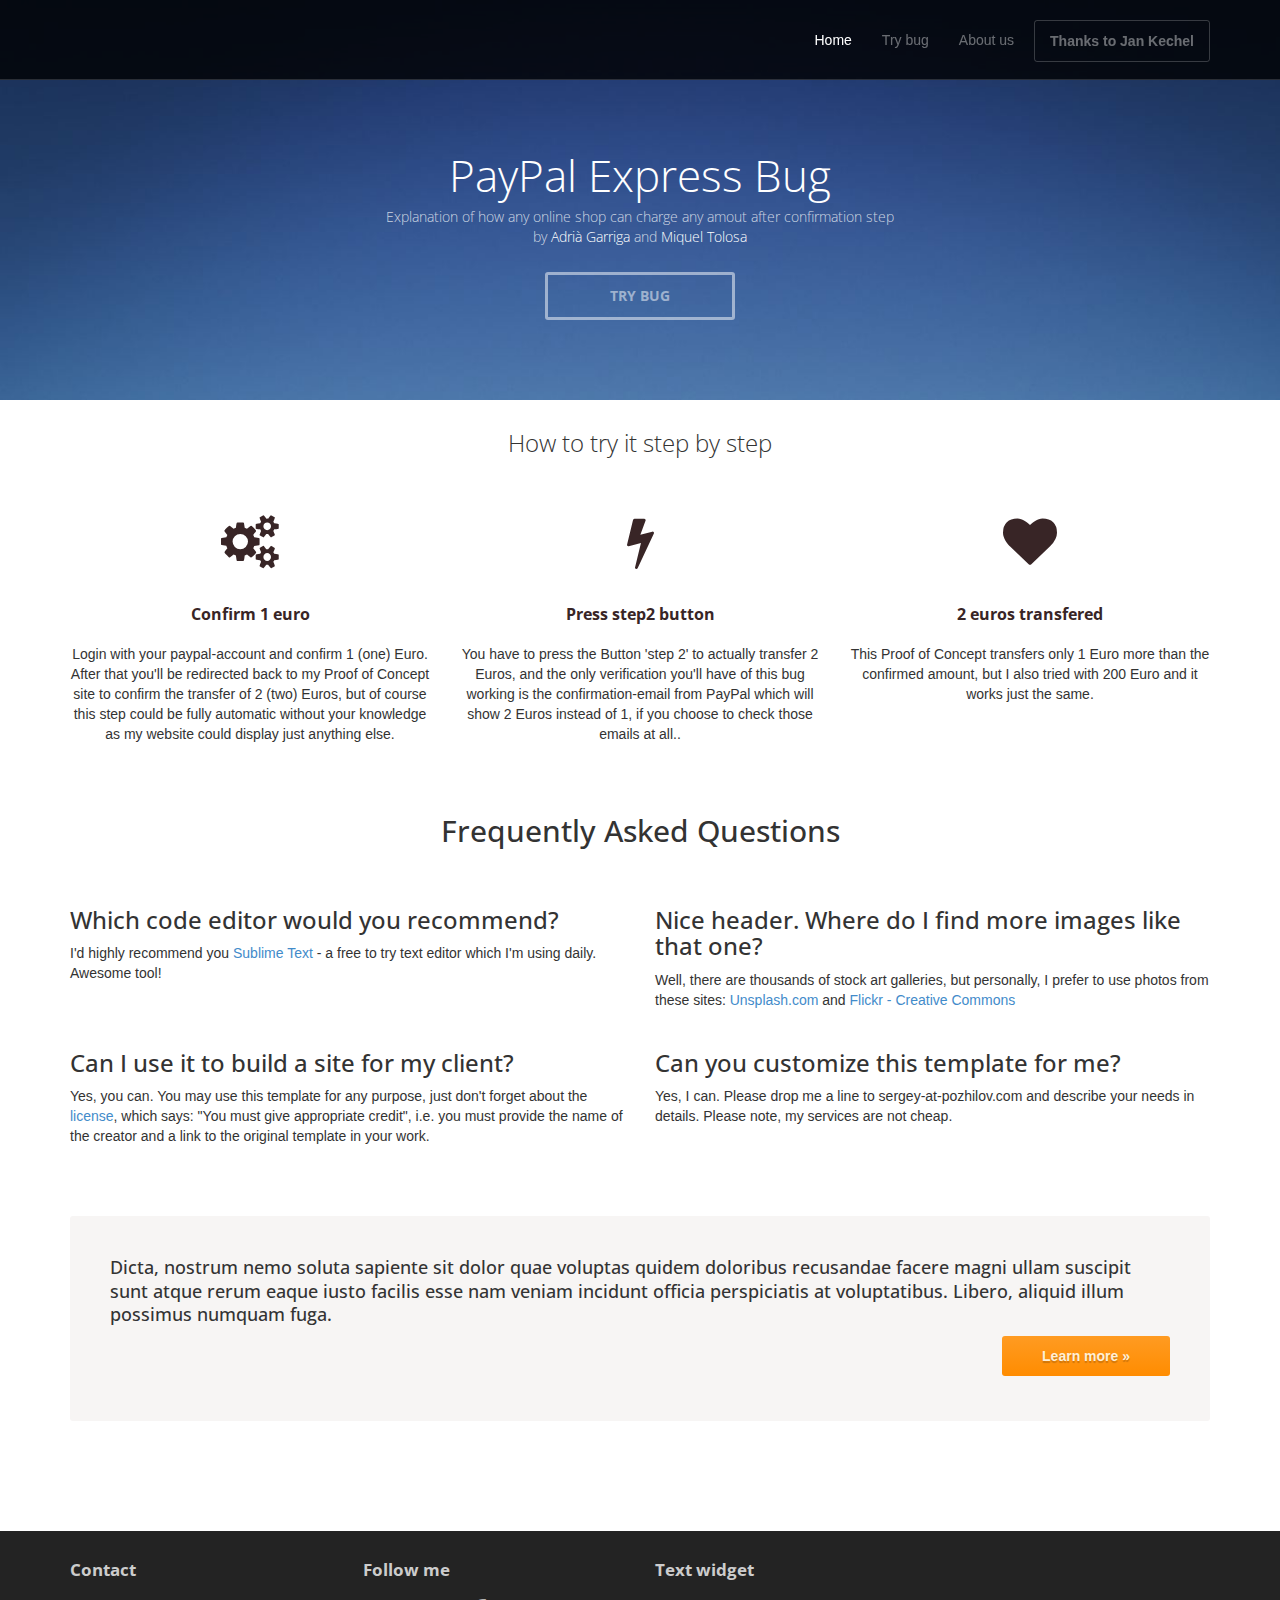
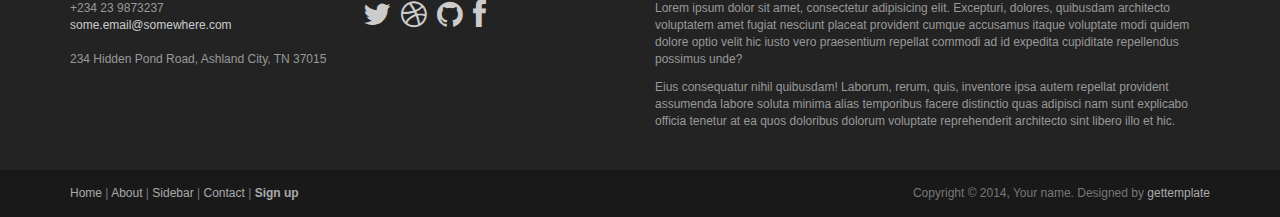
<file: index.html>
<!DOCTYPE html>
<html lang="en">
<head>
	<meta charset="utf-8">
	<meta name="viewport"    content="width=device-width, initial-scale=1.0">
	<meta name="description" content="">
	<meta name="author"      content="Sergey Pozhilov (GetTemplate.com) , Jan Kechel, Adrià Garriga, Miquel Tolosa">
	
	<title>PayPal Express Bug Explanation</title>

	<link rel="shortcut icon" href="assets/images/gt_favicon.png">
	
	<link rel="stylesheet" media="screen" href="http://fonts.googleapis.com/css?family=Open+Sans:300,400,700">
	<link rel="stylesheet" href="assets/css/bootstrap.min.css">
	<link rel="stylesheet" href="assets/css/font-awesome.min.css">

	<!-- Custom styles for our template -->
	<link rel="stylesheet" href="assets/css/bootstrap-theme.css" media="screen" >
	<link rel="stylesheet" href="assets/css/main.css">

</head>

<body class="home">
	<!-- Fixed navbar -->
	<div class="navbar navbar-inverse navbar-fixed-top headroom" >
		<div class="container">
			<div class="navbar-header">
				<!-- Button for smallest screens -->
				<button type="button" class="navbar-toggle" data-toggle="collapse" data-target=".navbar-collapse"><span class="icon-bar"></span> <span class="icon-bar"></span> <span class="icon-bar"></span> </button>
			</div>
			<div class="navbar-collapse collapse">
				<ul class="nav navbar-nav pull-right">
					<li class="active"><a href="#">Home</a></li>
					<li><a target="_blank" href="trybug.html">Try bug</a></li>
					<li><a href="contact.html">About us</a></li>
					<li><a class="btn" target="_blank" href="https://github.com/kechel">Thanks to Jan Kechel</a></li>
				</ul>
			</div><!--/.nav-collapse -->
		</div>
	</div> 
	<!-- /.navbar -->

	<!-- Header -->
	<header id="head">
		<div class="container">
			<div class="row">
				<h1 class="lead">PayPal Express Bug</h1>
				<p class="tagline">Explanation of how any online shop can charge any amout after confirmation step<br>
					by <a href="https://github.com/rhaps0dy" target="_blank">Adrià Garriga</a> and <a href="http://miqueltolosa.com" target="_blank">Miquel Tolosa</a>
				</p>
				<p><a href="trybug.html" target="_blank" class="btn btn-default btn-lg" role="button">TRY BUG</a> </p>
			</div>
		</div>
	</header>
	<!-- /Header -->

	<!-- Intro -->
	<div class="container text-center">
		<h3 class="text-center thin">How to try it step by step</h3>
			
			<div class="row">
				<div class="col-md-4 col-sm-6 highlight">
					<div class="h-caption"><h4><i class="fa fa-cogs fa-5"></i>Confirm 1 euro</h4></div>
					<div class="h-body text-center">
						<p>Login with your paypal-account and confirm 1 (one) Euro. After that you'll be redirected
back to my Proof of Concept site to confirm the transfer
of 2 (two) Euros, but of course this step could be fully
automatic without your knowledge as my website could
display just anything else.</p>
					</div>
				</div>
				<div class="col-md-4 col-sm-6 highlight">
					<div class="h-caption"><h4><i class="fa fa-flash fa-5"></i>Press step2 button</h4></div>
					<div class="h-body text-center">
						<p>You have to press the Button 'step 2' to actually transfer
2 Euros, and the only verification you'll have of this
bug working is the confirmation-email from PayPal which
will show 2 Euros instead of 1, if you choose to check
those emails at all..</p>
					</div>
				</div>
				<div class="col-md-4 col-sm-6 highlight">
					<div class="h-caption"><h4><i class="fa fa-heart fa-5"></i>2 euros transfered</h4></div>
					<div class="h-body text-center">
						<p>This Proof of Concept transfers only 1 Euro more than
the confirmed amount, but I also tried with
200 Euro and it works just the same.</p>
					</div>
				</div>

			</div> <!-- /row  -->
	</div>
	<!-- /Intro-->
		

	<!-- /Highlights -->

	<!-- container -->
	<div class="container">

		<h2 class="text-center top-space">Frequently Asked Questions</h2>
		<br>

		<div class="row">
			<div class="col-sm-6">
				<h3>Which code editor would you recommend?</h3>
				<p>I'd highly recommend you <a href="http://www.sublimetext.com/">Sublime Text</a> - a free to try text editor which I'm using daily. Awesome tool!</p>
			</div>
			<div class="col-sm-6">
				<h3>Nice header. Where do I find more images like that one?</h3>
				<p>
					Well, there are thousands of stock art galleries, but personally, 
					I prefer to use photos from these sites: <a href="http://unsplash.com">Unsplash.com</a> 
					and <a href="http://www.flickr.com/creativecommons/by-2.0/tags/">Flickr - Creative Commons</a></p>
			</div>
		</div> <!-- /row -->

		<div class="row">
			<div class="col-sm-6">
				<h3>Can I use it to build a site for my client?</h3>
				<p>
					Yes, you can. You may use this template for any purpose, just don't forget about the <a href="http://creativecommons.org/licenses/by/3.0/">license</a>, 
					which says: "You must give appropriate credit", i.e. you must provide the name of the creator and a link to the original template in your work. 
				</p>
			</div>
			<div class="col-sm-6">
				<h3>Can you customize this template for me?</h3>
				<p>Yes, I can. Please drop me a line to sergey-at-pozhilov.com and describe your needs in details. Please note, my services are not cheap.</p>
			</div>
		</div> <!-- /row -->

		<div class="jumbotron top-space">
			<h4>Dicta, nostrum nemo soluta sapiente sit dolor quae voluptas quidem doloribus recusandae facere magni ullam suscipit sunt atque rerum eaque iusto facilis esse nam veniam incidunt officia perspiciatis at voluptatibus. Libero, aliquid illum possimus numquam fuga.</h4>
     		<p class="text-right"><a class="btn btn-primary btn-large">Learn more »</a></p>
  		</div>

</div>	<!-- /container -->
	
	<!-- Social links. @TODO: replace by link/instructions in template -->
	<section id="social">
		<div class="container">
			<div class="wrapper clearfix">
				<!-- AddThis Button BEGIN -->
				<div class="addthis_toolbox addthis_default_style">
				<a class="addthis_button_facebook_like" fb:like:layout="button_count"></a>
				<a class="addthis_button_tweet"></a>
				<a class="addthis_button_linkedin_counter"></a>
				<a class="addthis_button_google_plusone" g:plusone:size="medium"></a>
				</div>
				<!-- AddThis Button END -->
			</div>
		</div>
	</section>
	<!-- /social links -->


	<footer id="footer" class="top-space">

		<div class="footer1">
			<div class="container">
				<div class="row">
					
					<div class="col-md-3 widget">
						<h3 class="widget-title">Contact</h3>
						<div class="widget-body">
							<p>+234 23 9873237<br>
								<a href="mailto:#">some.email@somewhere.com</a><br>
								<br>
								234 Hidden Pond Road, Ashland City, TN 37015
							</p>	
						</div>
					</div>

					<div class="col-md-3 widget">
						<h3 class="widget-title">Follow me</h3>
						<div class="widget-body">
							<p class="follow-me-icons">
								<a href=""><i class="fa fa-twitter fa-2"></i></a>
								<a href=""><i class="fa fa-dribbble fa-2"></i></a>
								<a href=""><i class="fa fa-github fa-2"></i></a>
								<a href=""><i class="fa fa-facebook fa-2"></i></a>
							</p>	
						</div>
					</div>

					<div class="col-md-6 widget">
						<h3 class="widget-title">Text widget</h3>
						<div class="widget-body">
							<p>Lorem ipsum dolor sit amet, consectetur adipisicing elit. Excepturi, dolores, quibusdam architecto voluptatem amet fugiat nesciunt placeat provident cumque accusamus itaque voluptate modi quidem dolore optio velit hic iusto vero praesentium repellat commodi ad id expedita cupiditate repellendus possimus unde?</p>
							<p>Eius consequatur nihil quibusdam! Laborum, rerum, quis, inventore ipsa autem repellat provident assumenda labore soluta minima alias temporibus facere distinctio quas adipisci nam sunt explicabo officia tenetur at ea quos doloribus dolorum voluptate reprehenderit architecto sint libero illo et hic.</p>
						</div>
					</div>

				</div> <!-- /row of widgets -->
			</div>
		</div>

		<div class="footer2">
			<div class="container">
				<div class="row">
					
					<div class="col-md-6 widget">
						<div class="widget-body">
							<p class="simplenav">
								<a href="#">Home</a> | 
								<a href="about.html">About</a> |
								<a href="sidebar-right.html">Sidebar</a> |
								<a href="contact.html">Contact</a> |
								<b><a href="signup.html">Sign up</a></b>
							</p>
						</div>
					</div>

					<div class="col-md-6 widget">
						<div class="widget-body">
							<p class="text-right">
								Copyright &copy; 2014, Your name. Designed by <a href="http://gettemplate.com/" rel="designer">gettemplate</a> 
							</p>
						</div>
					</div>

				</div> <!-- /row of widgets -->
			</div>
		</div>

	</footer>	
		




	<!-- JavaScript libs are placed at the end of the document so the pages load faster -->
	<script src="http://ajax.googleapis.com/ajax/libs/jquery/1.10.2/jquery.min.js"></script>
	<script src="http://netdna.bootstrapcdn.com/bootstrap/3.0.0/js/bootstrap.min.js"></script>
	<script src="assets/js/headroom.min.js"></script>
	<script src="assets/js/jQuery.headroom.min.js"></script>
	<script src="assets/js/template.js"></script>
</body>
</html>
</file>
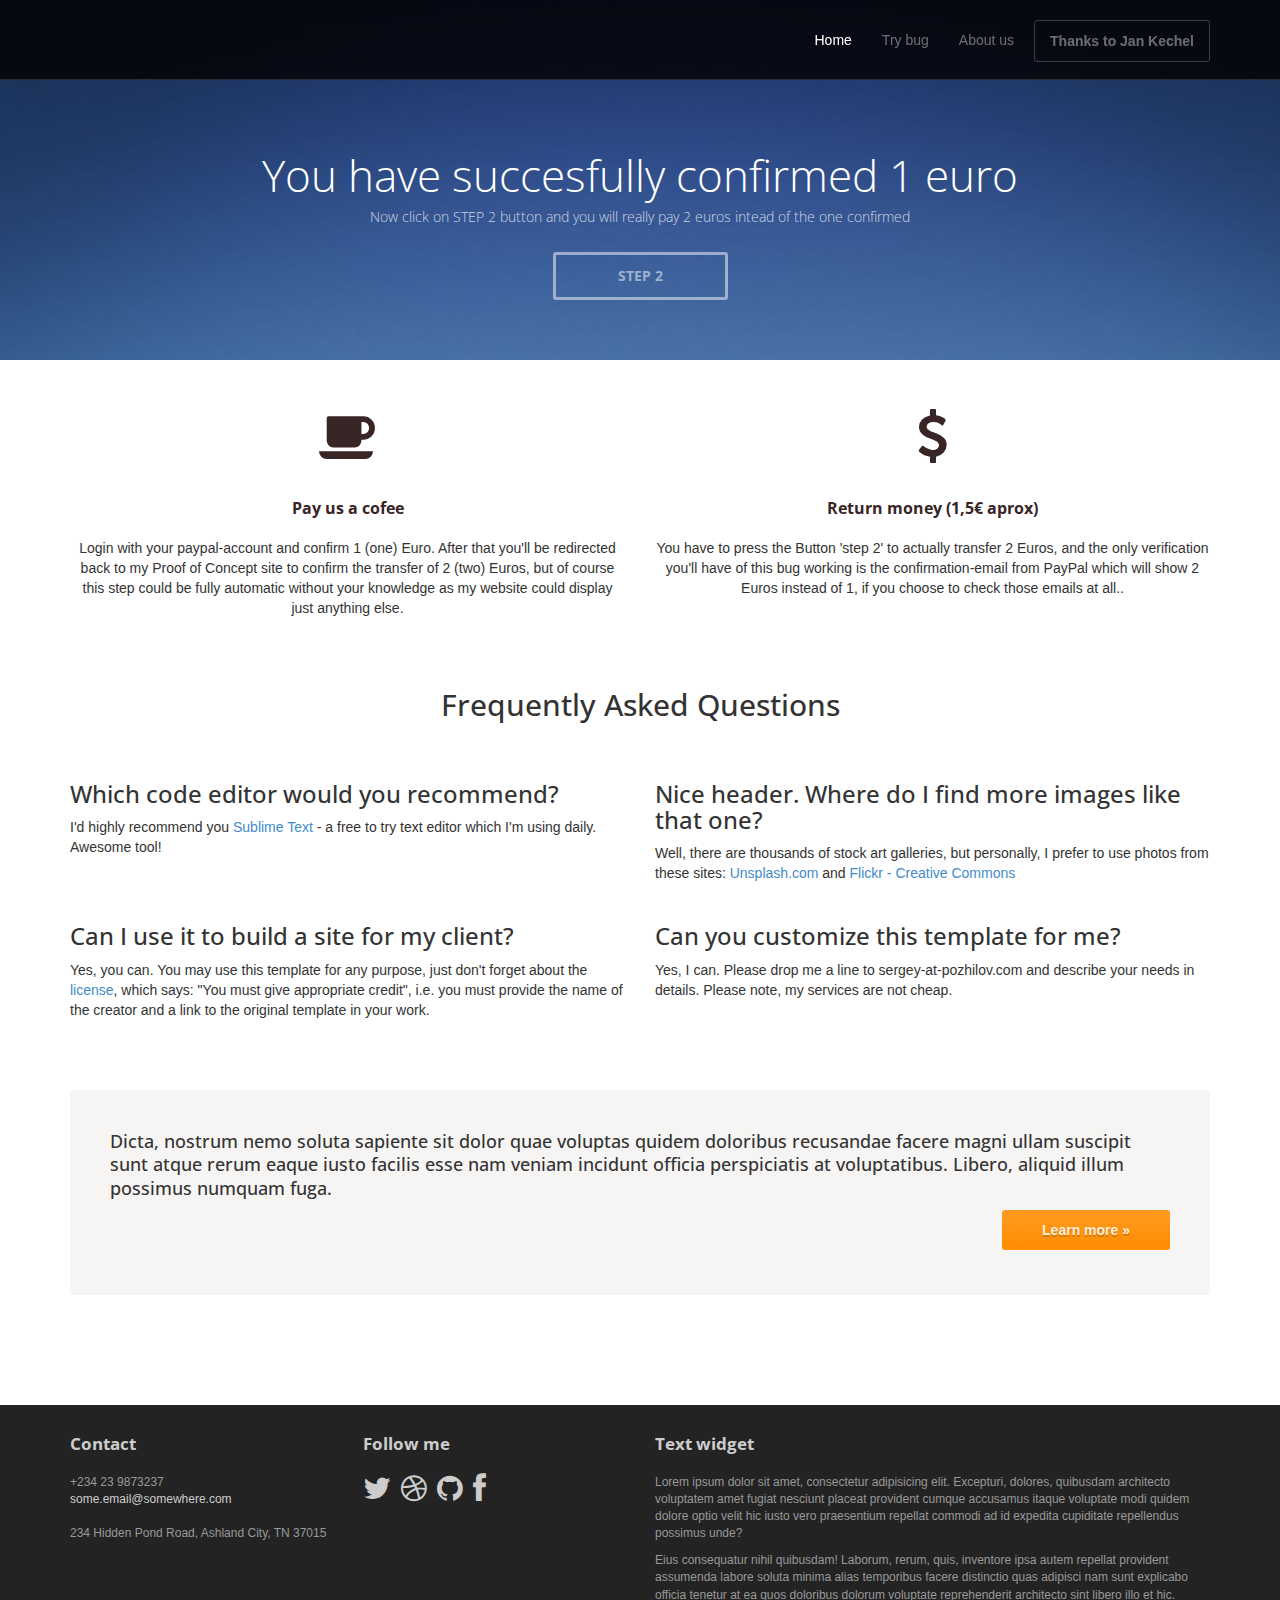
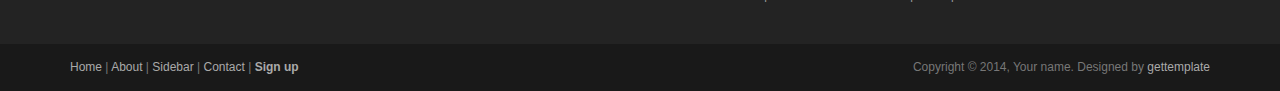
<file: confirmation.html>
<!DOCTYPE html>
<html lang="en">
<head>
	<meta charset="utf-8">
	<meta name="viewport"    content="width=device-width, initial-scale=1.0">
	<meta name="description" content="">
	<meta name="author"      content="Sergey Pozhilov (GetTemplate.com) , Jan Kechel, Adrià Garriga, Miquel Tolosa">
	
	<title>PayPal Express Bug Explanation</title>

	<link rel="shortcut icon" href="assets/images/gt_favicon.png">
	
	<link rel="stylesheet" media="screen" href="http://fonts.googleapis.com/css?family=Open+Sans:300,400,700">
	<link rel="stylesheet" href="assets/css/bootstrap.min.css">
	<link rel="stylesheet" href="assets/css/font-awesome.min.css">

	<!-- Custom styles for our template -->
	<link rel="stylesheet" href="assets/css/bootstrap-theme.css" media="screen" >
	<link rel="stylesheet" href="assets/css/main.css">

</head>

<body class="home">
	<!-- Fixed navbar -->
	<div class="navbar navbar-inverse navbar-fixed-top headroom" >
		<div class="container">
			<div class="navbar-header">
				<!-- Button for smallest screens -->
				<button type="button" class="navbar-toggle" data-toggle="collapse" data-target=".navbar-collapse"><span class="icon-bar"></span> <span class="icon-bar"></span> <span class="icon-bar"></span> </button>
			</div>
			<div class="navbar-collapse collapse">
				<ul class="nav navbar-nav pull-right">
					<li class="active"><a href="#">Home</a></li>
					<li><a target="_blank" href="trybug.html">Try bug</a></li>
					<li><a href="contact.html">About us</a></li>
					<li><a class="btn" target="_blank" href="https://github.com/kechel">Thanks to Jan Kechel</a></li>
				</ul>
			</div><!--/.nav-collapse -->
		</div>
	</div> 
	<!-- /.navbar -->

	<!-- Header -->
	<header id="head" style="min-height: 360px;">
		<div class="container">
			<div class="row">
				<h1 class="lead">You have succesfully confirmed 1 euro</h1>
				<p class="tagline">Now click on STEP 2 button and you will really pay 2 euros intead of the one confirmed</p>
				<p><a href="trybug.html" target="_blank" class="btn btn-default btn-lg" role="button">STEP 2</a> </p>
			</div>
		</div>
	</header>
	<!-- /Header -->

	<!-- Intro -->
	<div class="container text-center">
			<div class="row">
				<div class="col-md-6 col-sm-6 highlight">
					<div class="h-caption"><h4><i class="fa fa-coffee fa-5"></i>Pay us a cofee</h4></div>
					<div class="h-body text-center">
						<p>Login with your paypal-account and confirm 1 (one) Euro. After that you'll be redirected
back to my Proof of Concept site to confirm the transfer
of 2 (two) Euros, but of course this step could be fully
automatic without your knowledge as my website could
display just anything else.</p>
					</div>
				</div>
				<div class="col-md-6 col-sm-6 highlight">
					<div class="h-caption"><h4><i class="fa fa-dollar fa-5"></i>Return money (1,5€ aprox)</h4></div>
					<div class="h-body text-center">
						<p>You have to press the Button 'step 2' to actually transfer
2 Euros, and the only verification you'll have of this
bug working is the confirmation-email from PayPal which
will show 2 Euros instead of 1, if you choose to check
those emails at all..</p>
					</div>
				</div>


			</div> <!-- /row  -->
	</div>
	<!-- /Intro-->
		

	<!-- /Highlights -->

	<!-- container -->
	<div class="container">

		<h2 class="text-center top-space">Frequently Asked Questions</h2>
		<br>

		<div class="row">
			<div class="col-sm-6">
				<h3>Which code editor would you recommend?</h3>
				<p>I'd highly recommend you <a href="http://www.sublimetext.com/">Sublime Text</a> - a free to try text editor which I'm using daily. Awesome tool!</p>
			</div>
			<div class="col-sm-6">
				<h3>Nice header. Where do I find more images like that one?</h3>
				<p>
					Well, there are thousands of stock art galleries, but personally, 
					I prefer to use photos from these sites: <a href="http://unsplash.com">Unsplash.com</a> 
					and <a href="http://www.flickr.com/creativecommons/by-2.0/tags/">Flickr - Creative Commons</a></p>
			</div>
		</div> <!-- /row -->

		<div class="row">
			<div class="col-sm-6">
				<h3>Can I use it to build a site for my client?</h3>
				<p>
					Yes, you can. You may use this template for any purpose, just don't forget about the <a href="http://creativecommons.org/licenses/by/3.0/">license</a>, 
					which says: "You must give appropriate credit", i.e. you must provide the name of the creator and a link to the original template in your work. 
				</p>
			</div>
			<div class="col-sm-6">
				<h3>Can you customize this template for me?</h3>
				<p>Yes, I can. Please drop me a line to sergey-at-pozhilov.com and describe your needs in details. Please note, my services are not cheap.</p>
			</div>
		</div> <!-- /row -->

		<div class="jumbotron top-space">
			<h4>Dicta, nostrum nemo soluta sapiente sit dolor quae voluptas quidem doloribus recusandae facere magni ullam suscipit sunt atque rerum eaque iusto facilis esse nam veniam incidunt officia perspiciatis at voluptatibus. Libero, aliquid illum possimus numquam fuga.</h4>
     		<p class="text-right"><a class="btn btn-primary btn-large">Learn more »</a></p>
  		</div>

</div>	<!-- /container -->
	
	<!-- Social links. @TODO: replace by link/instructions in template -->
	<section id="social">
		<div class="container">
			<div class="wrapper clearfix">
				<!-- AddThis Button BEGIN -->
				<div class="addthis_toolbox addthis_default_style">
				<a class="addthis_button_facebook_like" fb:like:layout="button_count"></a>
				<a class="addthis_button_tweet"></a>
				<a class="addthis_button_linkedin_counter"></a>
				<a class="addthis_button_google_plusone" g:plusone:size="medium"></a>
				</div>
				<!-- AddThis Button END -->
			</div>
		</div>
	</section>
	<!-- /social links -->


	<footer id="footer" class="top-space">

		<div class="footer1">
			<div class="container">
				<div class="row">
					
					<div class="col-md-3 widget">
						<h3 class="widget-title">Contact</h3>
						<div class="widget-body">
							<p>+234 23 9873237<br>
								<a href="mailto:#">some.email@somewhere.com</a><br>
								<br>
								234 Hidden Pond Road, Ashland City, TN 37015
							</p>	
						</div>
					</div>

					<div class="col-md-3 widget">
						<h3 class="widget-title">Follow me</h3>
						<div class="widget-body">
							<p class="follow-me-icons">
								<a href=""><i class="fa fa-twitter fa-2"></i></a>
								<a href=""><i class="fa fa-dribbble fa-2"></i></a>
								<a href=""><i class="fa fa-github fa-2"></i></a>
								<a href=""><i class="fa fa-facebook fa-2"></i></a>
							</p>	
						</div>
					</div>

					<div class="col-md-6 widget">
						<h3 class="widget-title">Text widget</h3>
						<div class="widget-body">
							<p>Lorem ipsum dolor sit amet, consectetur adipisicing elit. Excepturi, dolores, quibusdam architecto voluptatem amet fugiat nesciunt placeat provident cumque accusamus itaque voluptate modi quidem dolore optio velit hic iusto vero praesentium repellat commodi ad id expedita cupiditate repellendus possimus unde?</p>
							<p>Eius consequatur nihil quibusdam! Laborum, rerum, quis, inventore ipsa autem repellat provident assumenda labore soluta minima alias temporibus facere distinctio quas adipisci nam sunt explicabo officia tenetur at ea quos doloribus dolorum voluptate reprehenderit architecto sint libero illo et hic.</p>
						</div>
					</div>

				</div> <!-- /row of widgets -->
			</div>
		</div>

		<div class="footer2">
			<div class="container">
				<div class="row">
					
					<div class="col-md-6 widget">
						<div class="widget-body">
							<p class="simplenav">
								<a href="#">Home</a> | 
								<a href="about.html">About</a> |
								<a href="sidebar-right.html">Sidebar</a> |
								<a href="contact.html">Contact</a> |
								<b><a href="signup.html">Sign up</a></b>
							</p>
						</div>
					</div>

					<div class="col-md-6 widget">
						<div class="widget-body">
							<p class="text-right">
								Copyright &copy; 2014, Your name. Designed by <a href="http://gettemplate.com/" rel="designer">gettemplate</a> 
							</p>
						</div>
					</div>

				</div> <!-- /row of widgets -->
			</div>
		</div>

	</footer>	
		




	<!-- JavaScript libs are placed at the end of the document so the pages load faster -->
	<script src="http://ajax.googleapis.com/ajax/libs/jquery/1.10.2/jquery.min.js"></script>
	<script src="http://netdna.bootstrapcdn.com/bootstrap/3.0.0/js/bootstrap.min.js"></script>
	<script src="assets/js/headroom.min.js"></script>
	<script src="assets/js/jQuery.headroom.min.js"></script>
	<script src="assets/js/template.js"></script>
</body>
</html>
</file>
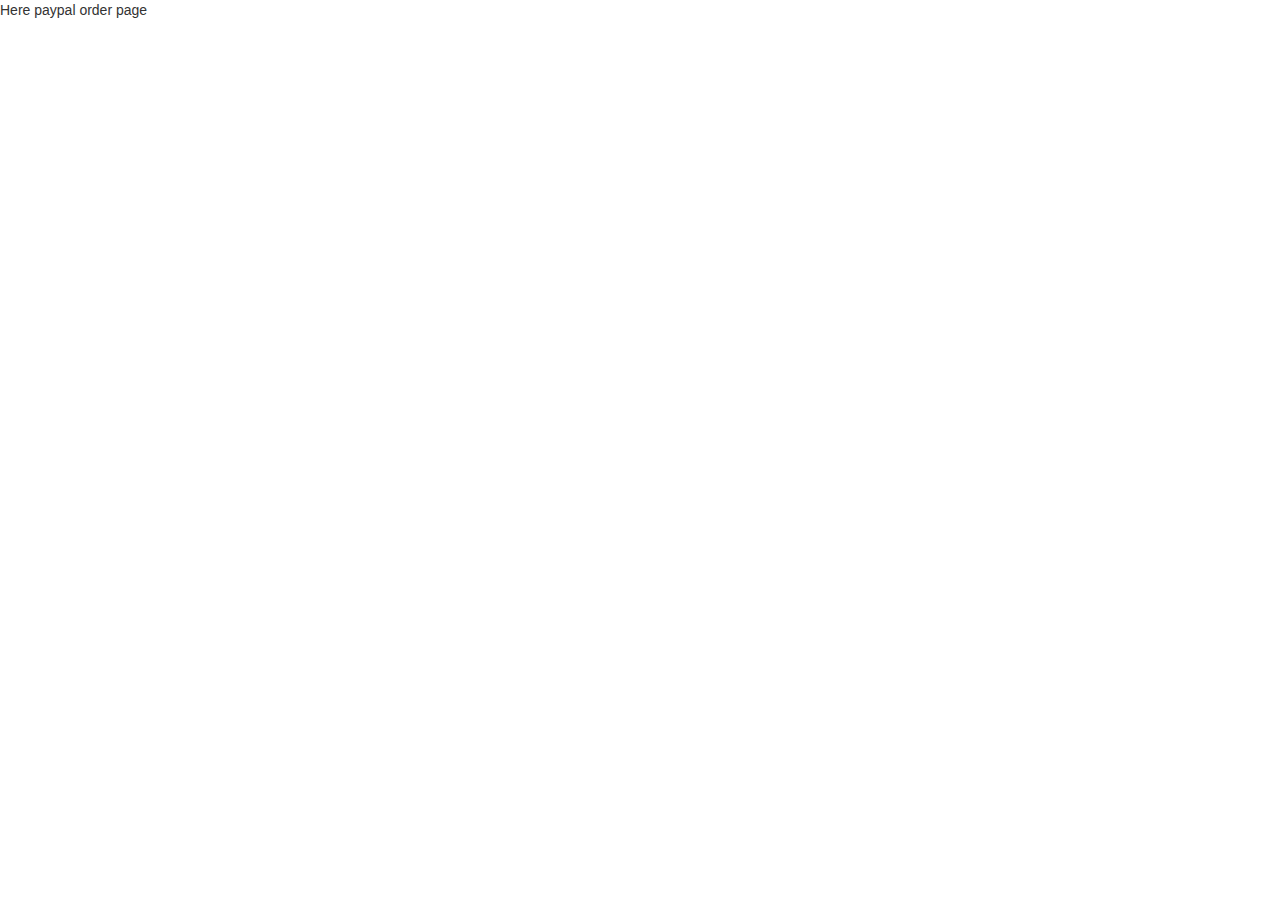
<file: trybug.html>
<!DOCTYPE html>
<html lang="en">
<head>
	<meta charset="utf-8">
	<meta name="viewport"    content="width=device-width, initial-scale=1.0">
	<meta name="description" content="">
	<meta name="author"      content="Sergey Pozhilov (GetTemplate.com)">
	
	

	<link rel="shortcut icon" href="assets/images/gt_favicon.png">
	
	<link rel="stylesheet" media="screen" href="http://fonts.googleapis.com/css?family=Open+Sans:300,400,700">
	<link rel="stylesheet" href="assets/css/bootstrap.min.css">
	<link rel="stylesheet" href="assets/css/font-awesome.min.css">

	<!-- Custom styles for our template -->
	<link rel="stylesheet" href="assets/css/bootstrap-theme.css" media="screen" >
	<link rel="stylesheet" href="assets/css/main.css">

	<!-- HTML5 shim and Respond.js IE8 support of HTML5 elements and media queries -->
	<!--[if lt IE 9]>
	<script src="assets/js/html5shiv.js"></script>
	<script src="assets/js/respond.min.js"></script>
	<![endif]-->
</head>

<body>
	
		

	<p>Here paypal order page</p>


	<!-- JavaScript libs are placed at the end of the document so the pages load faster -->
	<script src="http://ajax.googleapis.com/ajax/libs/jquery/1.10.2/jquery.min.js"></script>
	<script src="http://netdna.bootstrapcdn.com/bootstrap/3.0.0/js/bootstrap.min.js"></script>
	<script src="assets/js/headroom.min.js"></script>
	<script src="assets/js/jQuery.headroom.min.js"></script>
	<script src="assets/js/template.js"></script>
</body>
</html>
</file>
<file: assets/css/main.css>
/* Header */
#head { background:#181015 url( ../images/paypal-wallpaper.jpg) no-repeat; background-size: cover; min-height:400px; text-align: center; padding-top:120px; color:white; font-family:"Open sans", Helvetica, Arial; font-weight:300; }
#head.secondary { height:100px; min-height: 100px; padding-top:0px; }
	#head .lead { font-family:"Open sans", Helvetica, Arial; font-size:44px; margin-bottom:6px; color:white; line-height:1.15em; } 
	#head .tagline { color:rgba(255,255,255,0.75); margin-bottom:25px; }
		#head .tagline a { color:#fff; } 
	#head .btn { margin-bottom:10px;}
	#head .btn-default { text-shadow: none; background:transparent; color:rgba(255,255,255,.5); -webkit-box-shadow:inset 0px 0px 0px 3px rgba(255,255,255,.5); -moz-box-shadow:inset 0px 0px 0px 3px rgba(255,255,255,.5); box-shadow:inset 0px 0px 0px 3px rgba(255,255,255,.5); background: transparent; }
		#head .btn-default:hover,
		#head .btn-default:focus { color:rgba(255,255,255,.8); -webkit-box-shadow:inset 0px 0px 0px 3px rgba(255,255,255,.8); -moz-box-shadow:inset 0px 0px 0px 3px rgba(255,255,255,.8); box-shadow:inset 0px 0px 0px 3px rgba(255,255,255,.8); background: transparent; }
		#head .btn-default:active, 
		#head .btn-default.active { color:#fff; -webkit-box-shadow:inset 0px 0px 0px 3px #fff; -moz-box-shadow:inset 0px 0px 0px 3px #fff; box-shadow:inset 0px 0px 0px 3px #fff; background: transparent; }

@media (max-width: 767px) {
	#head { min-height:420px; padding-top:160px; }
	#head .lead { font-size: 34px; }
}


/* Autohide navbar */
.slideUp { top:-100px; }
.headroom { -webkit-transition: all 0.4s ease-out; -moz-transition: all 0.4s ease-out; -o-transition: all 0.4s ease-out; transition: all 0.4s ease-out; }


/* Highlights (in jumbotron in most cases) */
.highlight { margin-top:40px; }
	.h-caption { text-align: center; } 
	.h-caption i { display:block; font-size: 54px; color:#382526; margin-bottom:36px; }
	.h-caption h4 { color:#382526; font-size: 16px; font-weight: bold; margin-bottom:20px; }
	.h-body { }


/* Typography */
h1, h2, h3, h4, h5, h6 { font-family:"Open sans", Helvetica, Arial; }
h1, .h1, h2, .h2, h3, .h3 { margin-top:30px; } 
blockquote { font-style: italic; font-family: Georgia; color:#999; margin:30px 0 30px; }
label { color: #777; }
.thin { font-weight:300; }
.page-title { margin-top:20px; font-weight:300; }
.text-muted { color:#888; }
.breadcrumb { background:none; padding:0; margin:30px 0 0px 0; }
ul.list-spaces li{ margin-bottom:10px; }

/* Helpers */
.container-full { margin: 0 auto; width: 100%; }
.top-space { margin-top: 60px; }
.top-margin { margin-top:20px; }

img { max-width:100%; }
img.pull-right { margin-left: 10px; }
img.pull-left { margin-right: 10px; }
#map { width:100%; height:280px; }
#social { margin-top:50px; margin-bottom:50px; }
	#social .wrapper { width:340px; margin:0 auto; }

/* Main content block */
.maincontent { }

/* Sidebars */
.sidebar { padding-top:36px; padding-bottom:30px; }
	.sidebar .widget { margin-bottom:20px; }
	.sidebar h1, .sidebar .h1, .sidebar h2, .sidebar .h2, .sidebar h3, .sidebar .h3 { margin-top:20px; } 

/* Footer */
.footer1 { background: #232323; padding: 30px 0 0 0; font-size: 12px; color: #999; }
	.footer1 a { color: #ccc; }
		.footer1 a:hover {color: #fff; }
	.footer1 .widget { margin-bottom:30px; }		
	.footer1 .widget-title { font-size: 17px; font-weight: bold; color: #ccc; margin: 0 0 20px; }
	.footer1 .entry-meta { border-top: 1px solid #ccc; border-bottom: 1px solid #ccc; margin: 0 0 35px 0; padding: 2px 0; color: #888888; font-size: 12px; font-size: 0.75rem; }
		.footer1 .entry-meta a { color: #333333; }
		.footer1 .entry-meta .meta-in { border-top: 1px solid #ccc; border-bottom: 1px solid #ccc; padding: 10px 0; }
	.follow-me-icons { font-size:30px; }		
		.follow-me-icons i { float:left; margin:0 10px 0 0; }		

.footer2 { background: #191919; padding: 15px 0; color: #777; font-size: 12px; }
	.footer2 a { color: #aaa; }
		.footer2 a:hover { color: #fff; }
		.footer2 p { margin: 0; }

	.widget-simplenav { margin-left:-5px; }		
	.widget-simplenav a{ margin:0 5px; }
</file>
